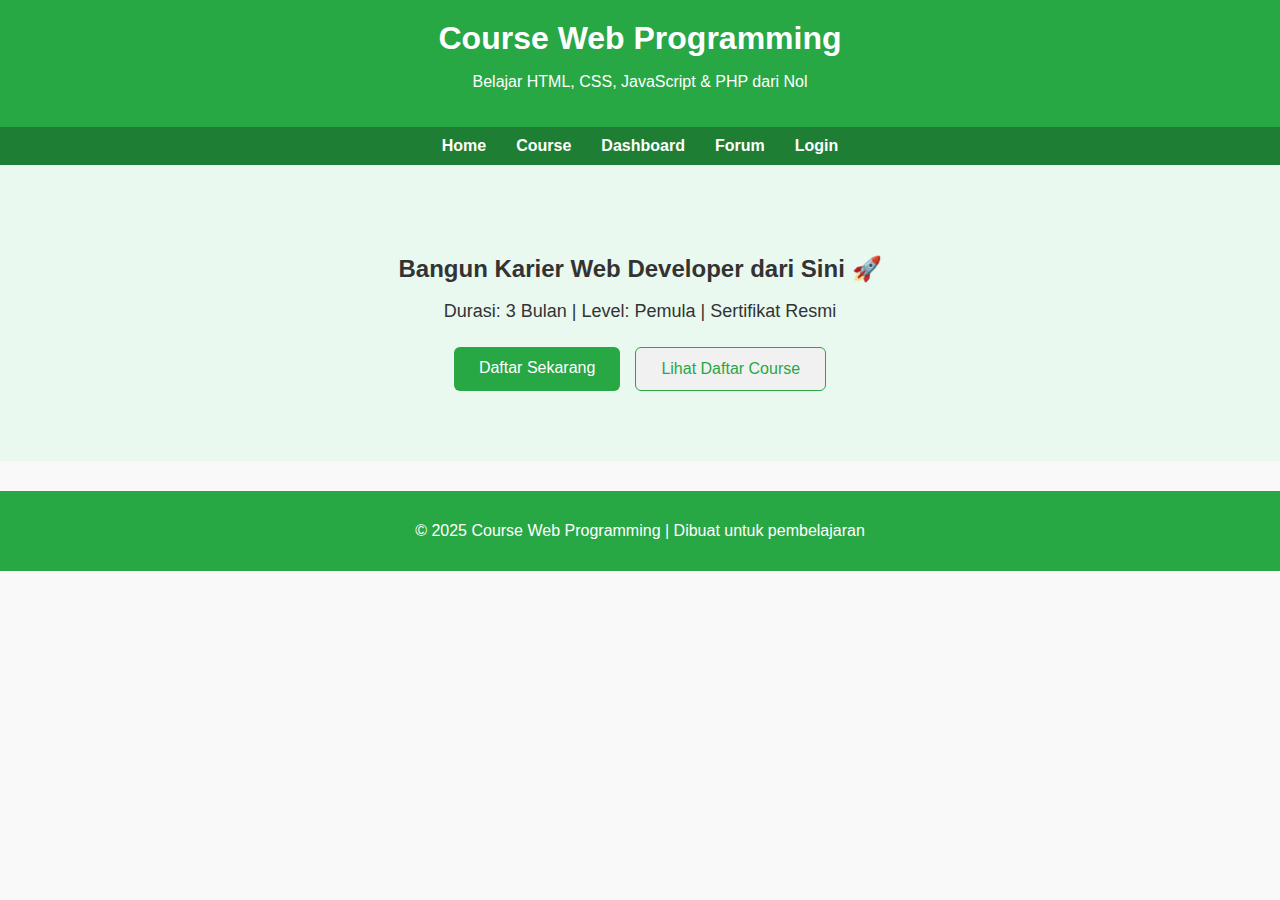
<file: Pertemuan 4/index.html>
<!DOCTYPE html>
<html lang="en">

<head>
    <meta charset="UTF-8">
    <title>Course Web Programming</title>
    <link rel="stylesheet" href="style.css">
</head>

<body>

    <header>
        <h1>Course Web Programming</h1>
        <p>Belajar HTML, CSS, JavaScript & PHP dari Nol</p>
    </header>

    <nav>
        <a href="index.html">Home</a>
        <a href="course.html">Course</a>
        <a href="#">Dashboard</a>
        <a href="#">Forum</a>
        <a href="#">Login</a>
    </nav>

    <section class="hero">
        <h2>Bangun Karier Web Developer dari Sini 🚀</h2>
        <p>Durasi: 3 Bulan | Level: Pemula | Sertifikat Resmi</p>
        <div class="buttons">
            <a href="index.html" class="btn primary">Daftar Sekarang</a>
            <a href="course.html" class="btn secondary">Lihat Daftar Course</a>
        </div>
    </section>

    <footer>
        <p>&copy; 2025 Course Web Programming | Dibuat untuk pembelajaran</p>
    </footer>

</body>

</html>
</file>
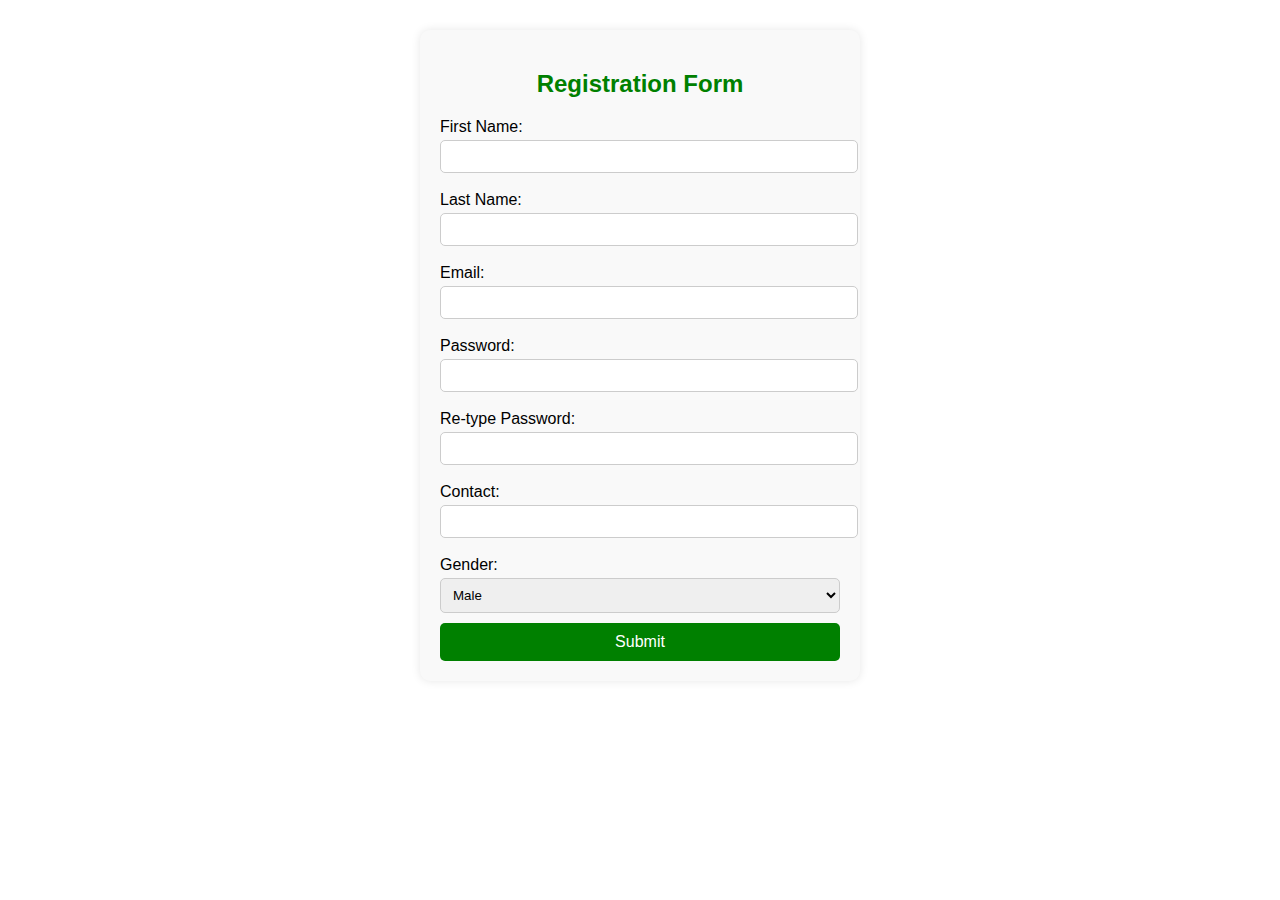
<file: Form.html>
<!DOCTYPE html>
<html lang="en">

<head>
    <meta charset="UTF-8">
    <title>Registration Form</title>
    <style>
        body {
            font-family: Arial, sans-serif;
        }

        .form-container {
            background: #f9f9f9;
            padding: 20px;
            border-radius: 10px;
            max-width: 400px;
            margin: 30px auto;
            box-shadow: 0 0 10px rgba(0, 0, 0, 0.1);
        }

        .form-container h2 {
            color: green;
            text-align: center;
        }

        .form-container label {
            display: block;
            margin: 8px 0 4px;
        }

        .form-container input,
        .form-container select {
            width: 100%;
            padding: 8px;
            margin-bottom: 10px;
            border-radius: 5px;
            border: 1px solid #ccc;
        }

        .form-container button {
            width: 100%;
            background: green;
            color: white;
            padding: 10px;
            border: none;
            border-radius: 5px;
            font-size: 16px;
            cursor: pointer;
        }

        .form-container button:hover {
            background: darkgreen;
        }
    </style>
</head>

<body>
    <div class="form-container">
        <h2>Registration Form</h2>
        <form>
            <label>First Name:</label>
            <input type="text" name="firstname">

            <label>Last Name:</label>
            <input type="text" name="lastname">

            <label>Email:</label>
            <input type="email" name="email">

            <label>Password:</label>
            <input type="password" name="password">

            <label>Re-type Password:</label>
            <input type="password" name="repassword">

            <label>Contact:</label>
            <input type="text" name="contact">

            <label>Gender:</label>
            <select name="gender">
                <option>Male</option>
                <option>Female</option>
            </select>

            <button type="submit">Submit</button>
        </form>
    </div>
</body>

</html>
</file>
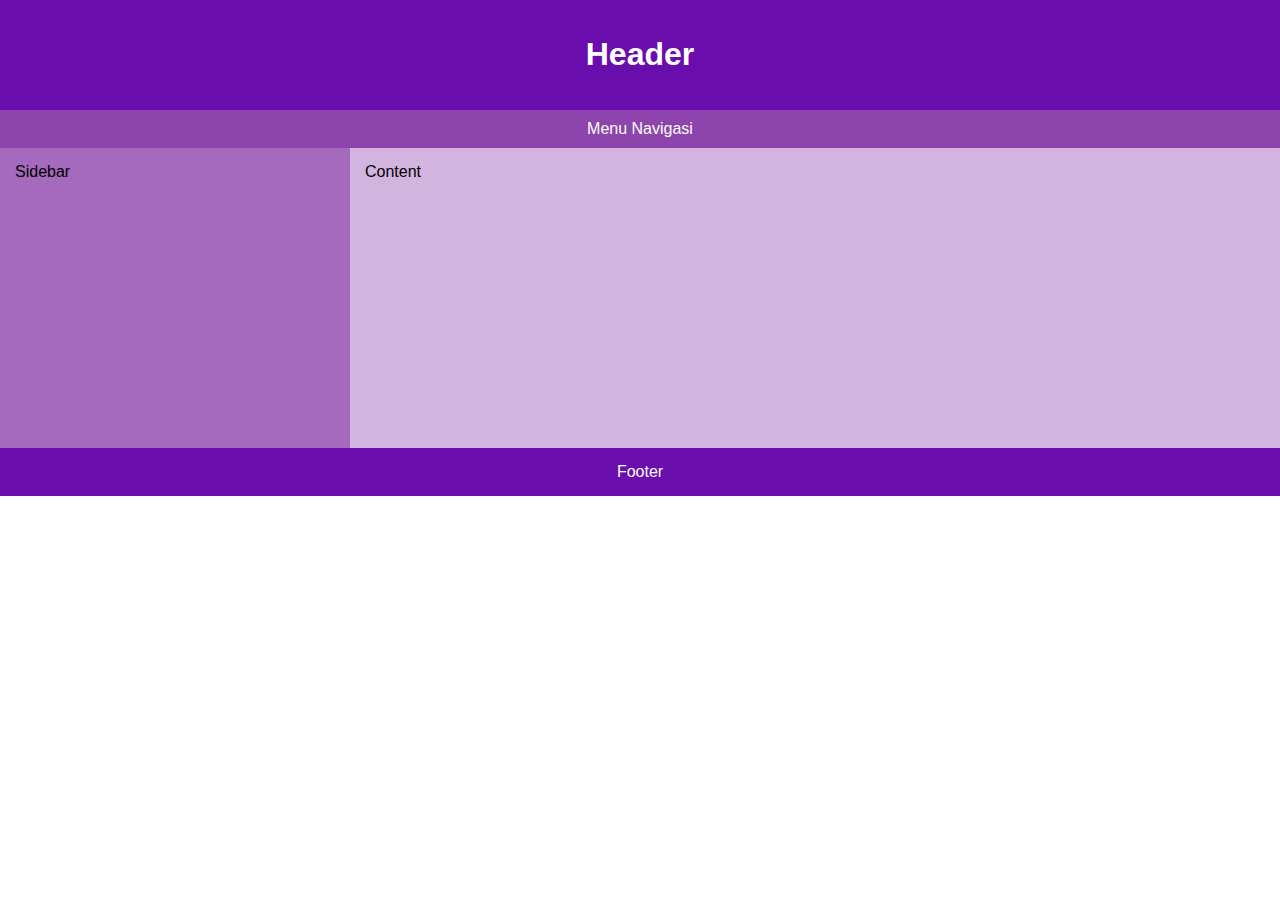
<file: Frame.html>
<!DOCTYPE html>
<html lang="en">

<head>
    <meta charset="UTF-8">
    <title>Layout Frame - Purple Theme</title>
    <style>
        body {
            margin: 0;
            font-family: Arial, sans-serif;
        }

        .header,
        .footer {
            background: #6a0dad;
            color: white;
            text-align: center;
            padding: 15px;
        }

        .menu {
            background: #8e44ad;
            color: white;
            text-align: center;
            padding: 10px;
        }

        .container {
            display: flex;
            min-height: 300px;
        }

        .sidebar {
            background: #a569bd;
            width: 25%;
            padding: 15px;
        }

        .content {
            background: #d2b4de;
            flex: 1;
            padding: 15px;
        }
    </style>
</head>

<body>

    <div class="header">
        <h1>Header</h1>
    </div>

    <div class="menu">
        Menu Navigasi
    </div>

    <div class="container">
        <div class="sidebar">
            Sidebar
        </div>
        <div class="content">
            Content
        </div>
    </div>

    <div class="footer">
        Footer
    </div>

</body>

</html>
</file>
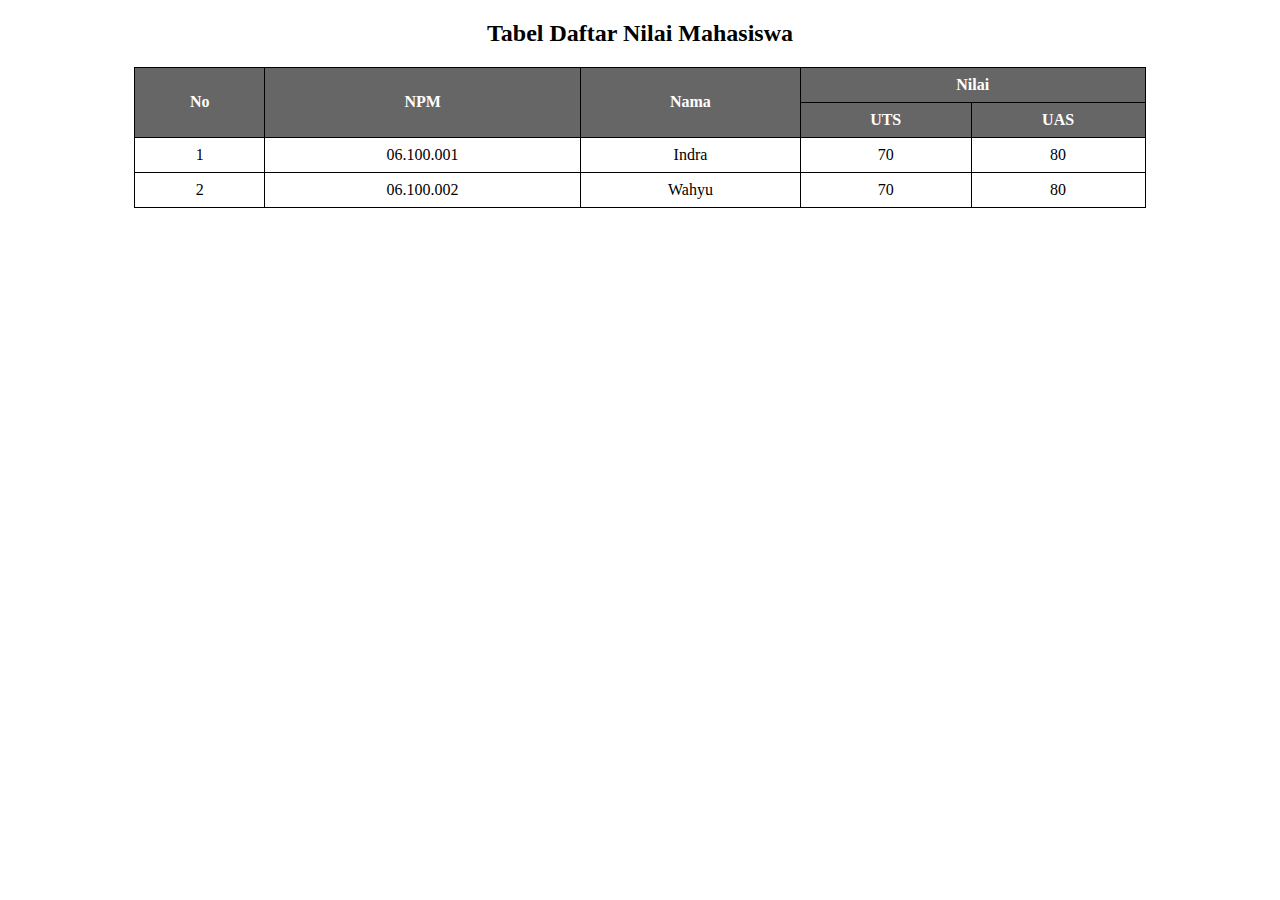
<file: Tabel.html>
<!DOCTYPE html>
<html lang="en">
<head>
  <meta charset="UTF-8">
  <title>Tabel Nilai Mahasiswa</title>
  <style>
    table {
      border-collapse: collapse;
      width: 80%;
      margin: 20px auto;
    }
    table, th, td {
      border: 1px solid black;
    }
    th {
      background: #666;
      color: white;
      padding: 8px;
      text-align: center;
    }
    td {
      padding: 8px;
      text-align: center;
    }
  </style>
</head>
<body>
  <h2 style="text-align:center;">Tabel Daftar Nilai Mahasiswa</h2>
  <table>
    <tr>
      <th rowspan="2">No</th>
      <th rowspan="2">NPM</th>
      <th rowspan="2">Nama</th>
      <th colspan="2">Nilai</th>
    </tr>
    <tr>
      <th>UTS</th>
      <th>UAS</th>
    </tr>
    <tr>
      <td>1</td>
      <td>06.100.001</td>
      <td>Indra</td>
      <td>70</td>
      <td>80</td>
    </tr>
    <tr>
      <td>2</td>
      <td>06.100.002</td>
      <td>Wahyu</td>
      <td>70</td>
      <td>80</td>
    </tr>
  </table>
</body>
</html>
</file>
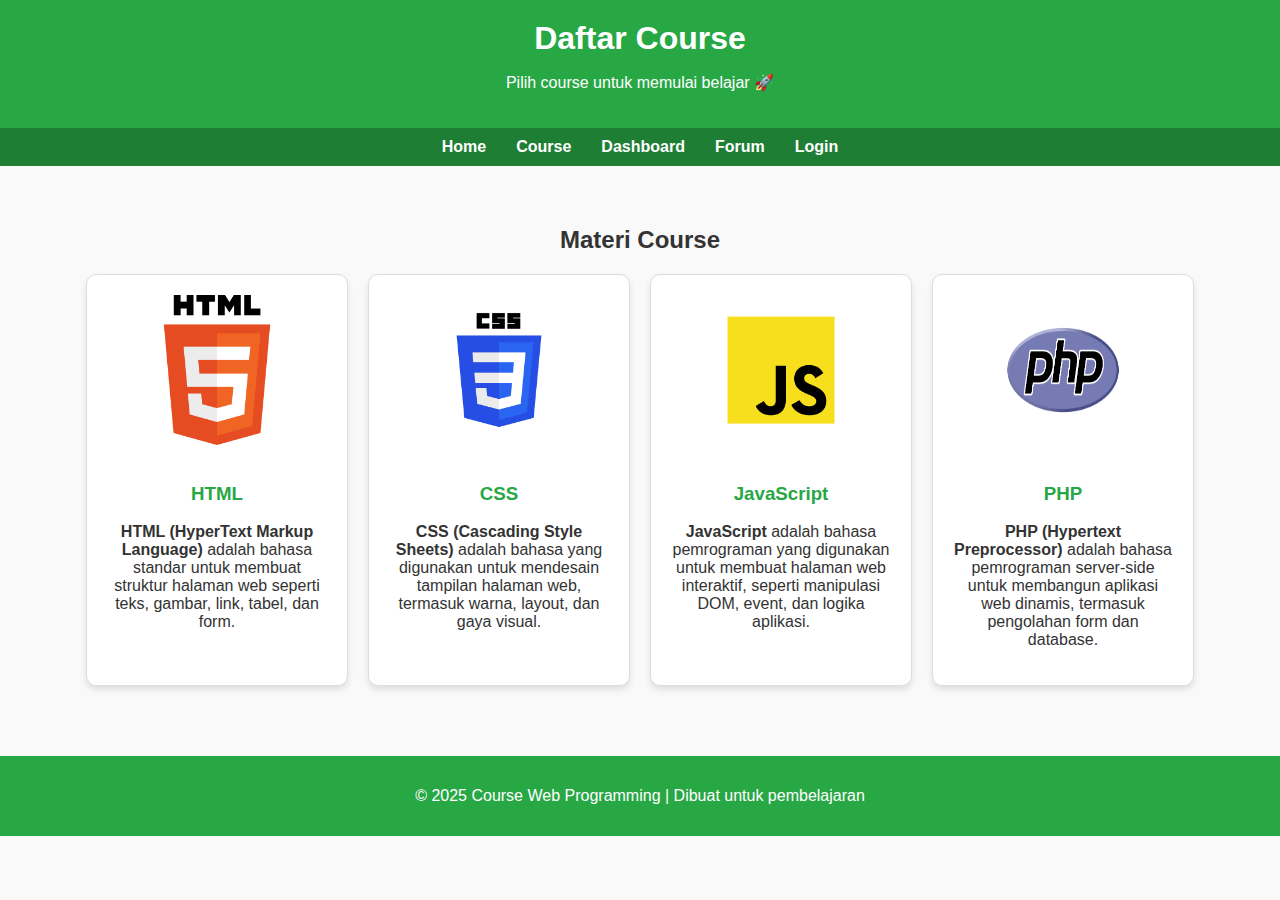
<file: Pertemuan 4/course.html>
<!DOCTYPE html>
<html lang="en">

<head>
    <meta charset="UTF-8">
    <title>Daftar Course</title>
    <link rel="stylesheet" href="style.css">
</head>

<body>

    <header>
        <h1>Daftar Course</h1>
        <p>Pilih course untuk memulai belajar 🚀</p>
    </header>

    <nav>
        <a href="index.html">Home</a>
        <a href="course.html" class="active">Course</a>
        <a href="#">Dashboard</a>
        <a href="#">Forum</a>
        <a href="#">Login</a>
    </nav>

    <section class="portfolio">
        <h2>Materi Course</h2>
        <div class="cards">

            <div class="card">
                <img src="images/html.png" alt="HTML Logo" class="logo">
                <h3>HTML</h3>
                <p><b>HTML (HyperText Markup Language)</b> adalah bahasa standar untuk membuat struktur halaman web
                    seperti teks, gambar, link, tabel, dan form.</p>
            </div>

            <div class="card">
                <img src="images/css.png" alt="CSS Logo" class="logo">
                <h3>CSS</h3>
                <p><b>CSS (Cascading Style Sheets)</b> adalah bahasa yang digunakan untuk mendesain tampilan halaman
                    web, termasuk warna, layout, dan gaya visual.</p>
            </div>

            <div class="card">
                <img src="images/js.png" alt="JavaScript Logo" class="logo">
                <h3>JavaScript</h3>
                <p><b>JavaScript</b> adalah bahasa pemrograman yang digunakan untuk membuat halaman web interaktif,
                    seperti manipulasi DOM, event, dan logika aplikasi.</p>
            </div>

            <div class="card">
                <img src="images/php.png" alt="PHP Logo" class="logo">
                <h3>PHP</h3>
                <p><b>PHP (Hypertext Preprocessor)</b> adalah bahasa pemrograman server-side untuk membangun aplikasi
                    web dinamis, termasuk pengolahan form dan database.</p>
            </div>

        </div>
    </section>

    <footer>
        <p>&copy; 2025 Course Web Programming | Dibuat untuk pembelajaran</p>
    </footer>

</body>

</html>
</file>
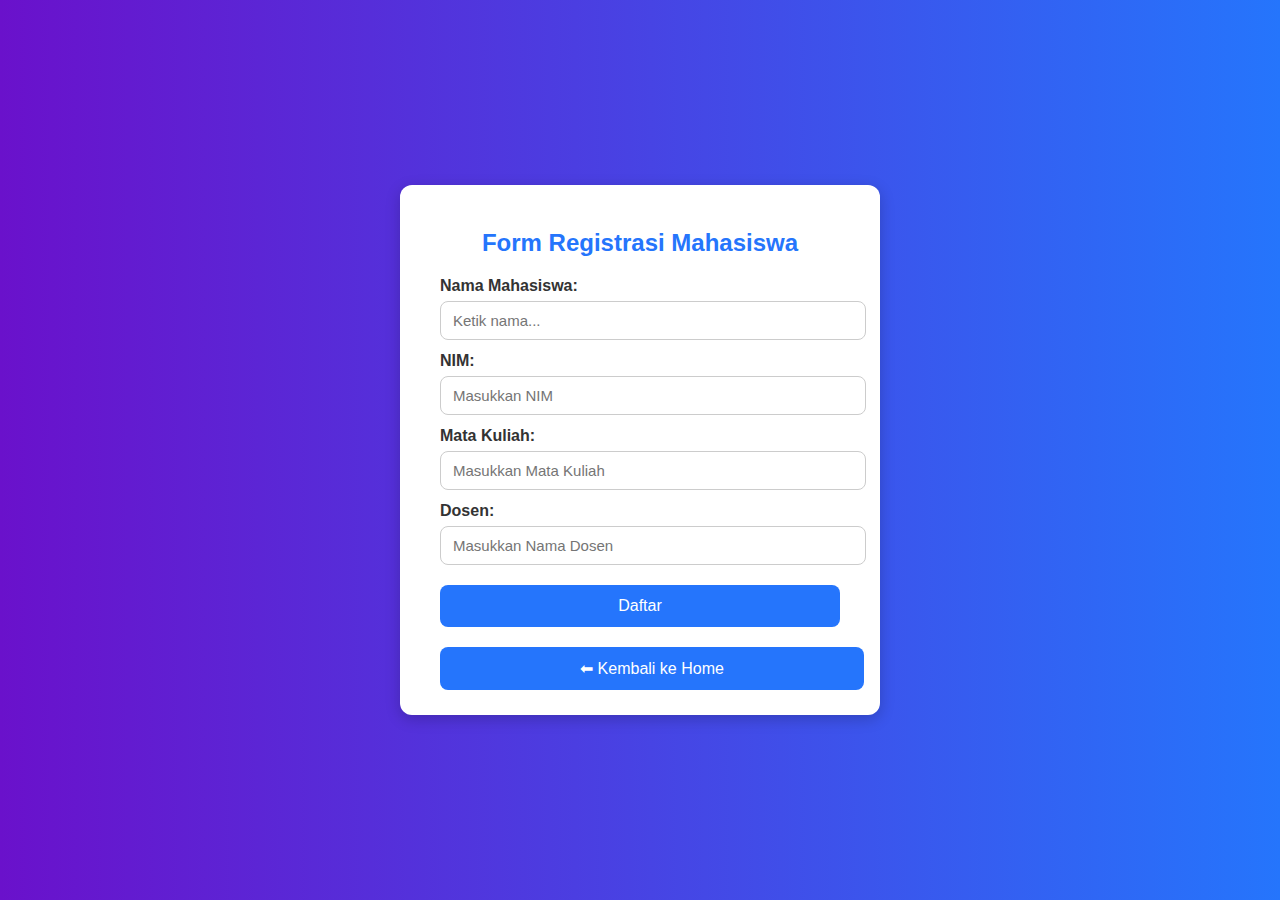
<file: Pertemuan 5/FormRegistrasi.html>
<!DOCTYPE html>
<html lang="id">

<head>
    <meta charset="UTF-8">
    <title>Form Registrasi Mahasiswa</title>
    <style>
        body {
            font-family: "Segoe UI", sans-serif;
            background: linear-gradient(to right, #6a11cb, #2575fc);
            color: #333;
            display: flex;
            justify-content: center;
            align-items: center;
            min-height: 100vh;
            margin: 0;
        }

        .container {
            background: #fff;
            padding: 25px 40px;
            border-radius: 12px;
            box-shadow: 0 4px 15px rgba(0, 0, 0, 0.2);
            width: 400px;
        }

        h2 {
            text-align: center;
            margin-bottom: 20px;
            color: #2575fc;
        }

        label {
            font-weight: 600;
            display: block;
            margin: 12px 0 6px;
        }

        input[type="text"] {
            width: 100%;
            padding: 10px 12px;
            border: 1px solid #ccc;
            border-radius: 8px;
            font-size: 15px;
            transition: 0.3s;
        }

        input[type="text"]:focus {
            border-color: #2575fc;
            box-shadow: 0 0 6px rgba(37, 117, 252, 0.4);
            outline: none;
        }

        input[type="submit"],
        .btn-home {
            width: 100%;
            padding: 12px;
            background: #2575fc;
            color: white;
            border: none;
            border-radius: 8px;
            margin-top: 20px;
            font-size: 16px;
            cursor: pointer;
            transition: 0.3s;
            text-align: center;
            text-decoration: none;
            display: inline-block;
        }

        input[type="submit"]:hover,
        .btn-home:hover {
            background: #1b5ed7;
        }
    </style>
</head>

<body>
    <div class="container">
        <h2>Form Registrasi Mahasiswa</h2>
        <form>
            <label>Nama Mahasiswa:</label>
            <input type="text" name="nama" id="namaInput" placeholder="Ketik nama...">

            <datalist id="namaList"></datalist>

            <label>NIM:</label>
            <input type="text" name="nim" placeholder="Masukkan NIM">

            <label>Mata Kuliah:</label>
            <input type="text" name="matkul" placeholder="Masukkan Mata Kuliah">

            <label>Dosen:</label>
            <input type="text" name="dosen" placeholder="Masukkan Nama Dosen">

            <input type="submit" value="Daftar">
        </form>

        <a href="home.html" class="btn-home">⬅ Kembali ke Home</a>
    </div>

    <script>
        const namaInput = document.getElementById("namaInput");
        const namaList = document.getElementById("namaList");

        const daftarNama = [
            "Andi Saputra", "Budi Santoso", "Citra Dewi", "Dewi Lestari", "Eko Prasetyo",
            "Fajar Nugroho", "Gita Ramadhan", "Hanafi Rahman", "Indra Wahyu Tirayasa", "Joko Widodo",
            "Kiki Amalia", "Lina Marlina", "Mira Lesmana", "Nina Zatulini", "Oki Setiana Dewi",
            "Putri Ayu", "Rina Nose", "Siti Nurhaliza", "Tina Toon", "Umar Bin Khattab",
            "Vina Panduwinata", "Wulan Guritno", "Yusuf Mansur", "Zaskia Sungkar"
        ];

        namaInput.addEventListener("input", function () {
            const val = this.value.toLowerCase();
            namaList.innerHTML = "";

            if (val.length > 0) {
                const filterNama = daftarNama.filter(n => n.toLowerCase().includes(val));
                filterNama.forEach(nama => {
                    let option = document.createElement("option");
                    option.value = nama;
                    namaList.appendChild(option);
                });
                namaInput.setAttribute("list", "namaList");
            } else {
                namaInput.removeAttribute("list");
            }
        });
    </script>
</body>

</html>
</file>
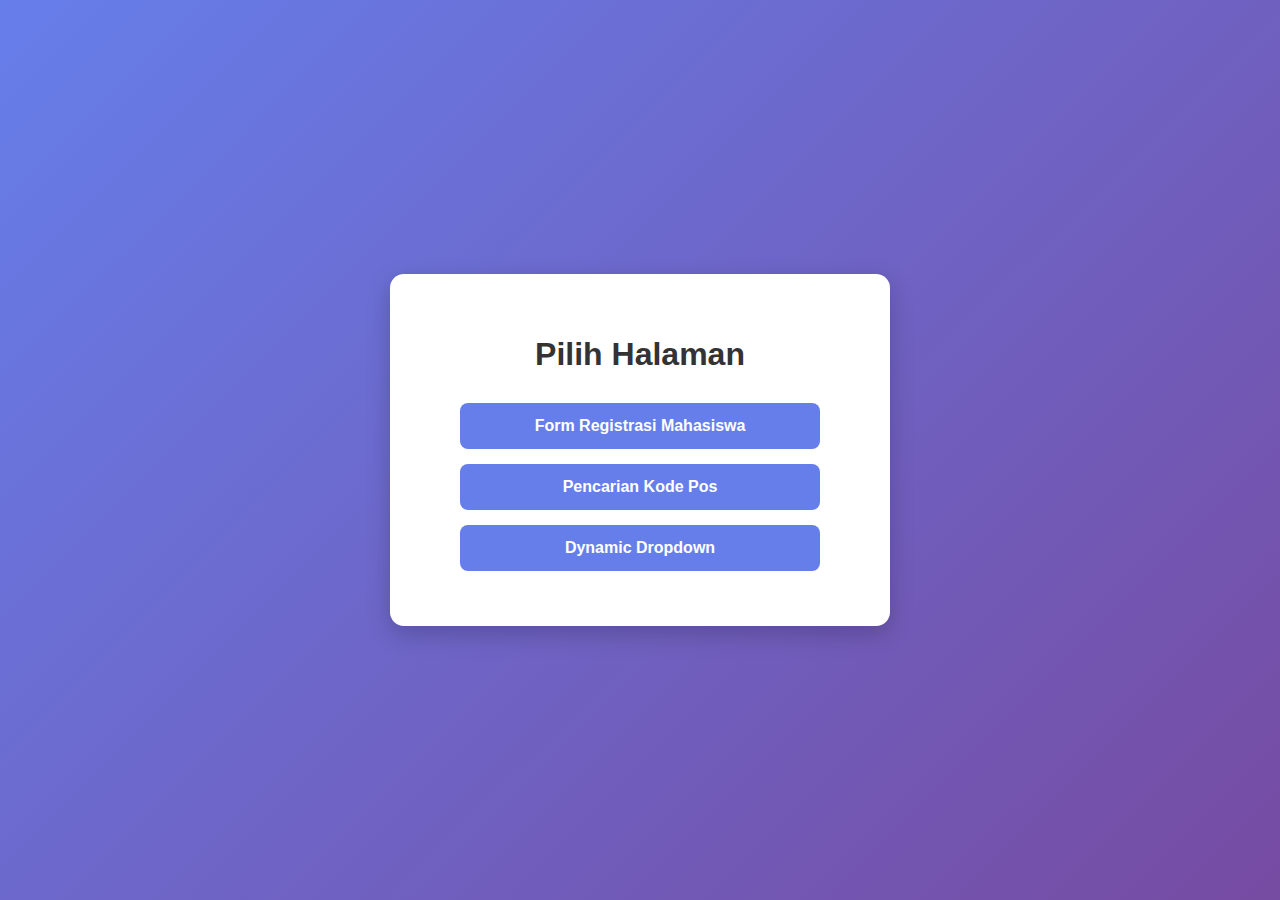
<file: Pertemuan 5/home.html>
<!DOCTYPE html>
<html lang="id">
<head>
  <meta charset="UTF-8">
  <title>Landing Page</title>
  <style>
    body {
      font-family: "Segoe UI", Arial, sans-serif;
      background: linear-gradient(135deg, #667eea, #764ba2);
      margin: 0;
      height: 100vh;
      display: flex;
      justify-content: center;
      align-items: center;
    }

    .container {
      text-align: center;
      background: #fff;
      padding: 40px 50px;
      border-radius: 14px;
      box-shadow: 0px 8px 25px rgba(0, 0, 0, 0.2);
      width: 400px;
    }

    h1 {
      margin-bottom: 30px;
      color: #333;
    }

    .btn {
      display: block;
      margin: 15px auto;
      padding: 14px 20px;
      width: 80%;
      border-radius: 8px;
      border: none;
      background: #667eea;
      color: white;
      font-size: 16px;
      font-weight: 600;
      cursor: pointer;
      text-decoration: none;
      transition: all 0.3s ease;
    }

    .btn:hover {
      background: #5a67d8;
      transform: translateY(-2px);
    }
  </style>
</head>
<body>
  <div class="container">
    <h1>Pilih Halaman</h1>
    <a href="FormRegistrasi.html" class="btn">Form Registrasi Mahasiswa</a>
    <a href="KodePos.html" class="btn">Pencarian Kode Pos</a>
    <a href="ListDropdown.html" class="btn">Dynamic Dropdown</a>
  </div>
</body>
</html>
</file>
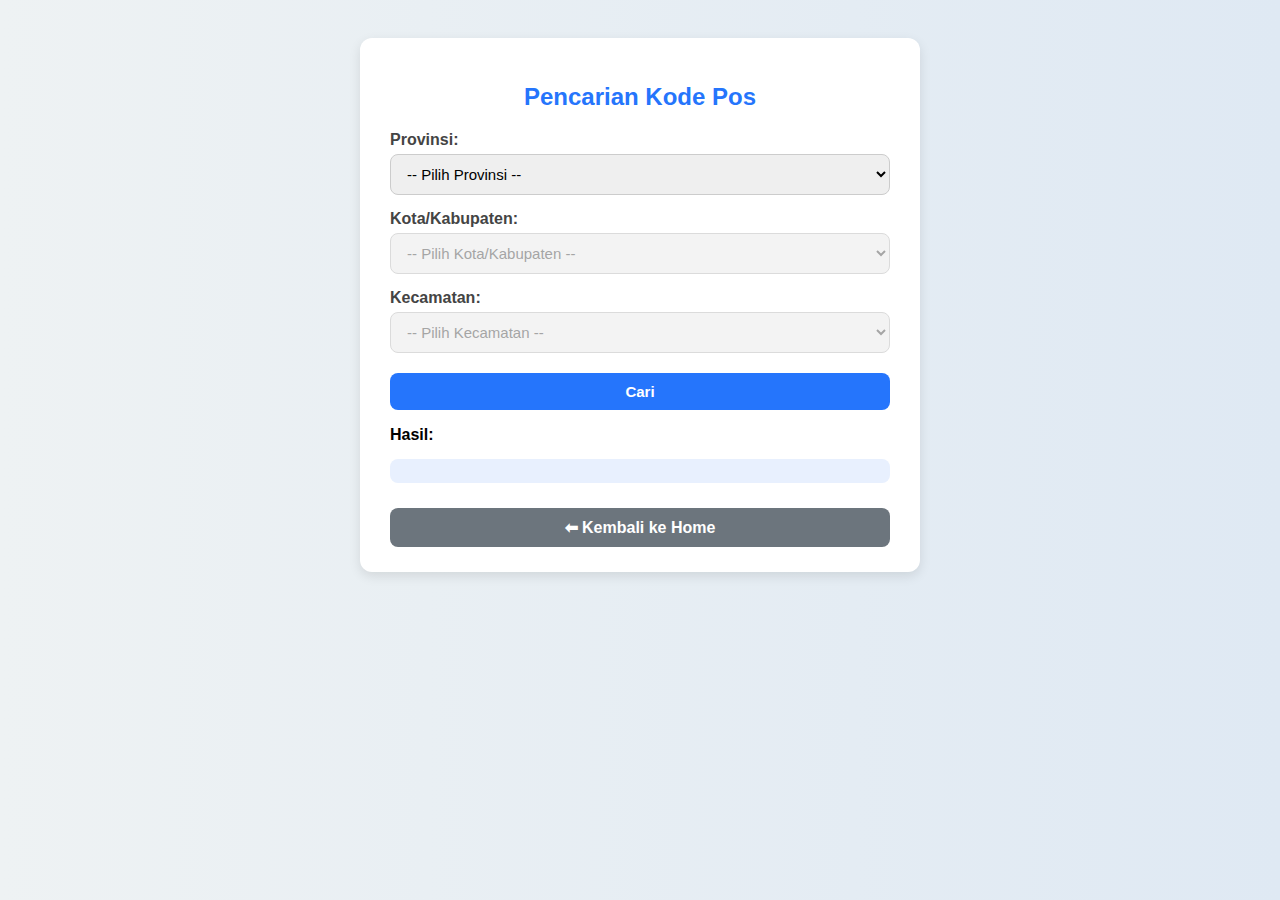
<file: Pertemuan 5/KodePos.html>
<!DOCTYPE html>
<html lang="id">

<head>
    <meta charset="UTF-8" />
    <title>Pencarian Kode Pos</title>
    <style>
        body {
            font-family: "Segoe UI", sans-serif;
            padding: 30px;
            background: linear-gradient(to right, #eef2f3, #dfe9f3);
        }

        .container {
            max-width: 500px;
            margin: auto;
            background: #ffffff;
            padding: 25px 30px;
            border-radius: 12px;
            box-shadow: 0 4px 12px rgba(0, 0, 0, 0.1);
        }

        h2 {
            color: #2575fc;
            text-align: center;
            margin-bottom: 20px;
        }

        label {
            display: block;
            margin-top: 15px;
            font-weight: 600;
            color: #444;
        }

        select,
        button {
            padding: 10px 12px;
            margin-top: 5px;
            border-radius: 8px;
            border: 1px solid #ccc;
            font-size: 15px;
            width: 100%;
            transition: all 0.3s ease;
        }

        select:focus {
            border-color: #2575fc;
            outline: none;
            box-shadow: 0 0 6px rgba(37, 117, 252, 0.4);
        }

        button {
            background: #2575fc;
            color: white;
            border: none;
            cursor: pointer;
            font-weight: 600;
            margin-top: 20px;
        }

        button:hover {
            background: #1b5ed7;
            transform: scale(1.03);
        }

        #hasil {
            display: block;
            margin-top: 15px;
            padding: 12px;
            background: #e8f0fe;
            border-radius: 8px;
            color: #333;
            font-size: 14px;
        }

        .back-btn {
            display: block;
            text-align: center;
            margin-top: 25px;
            text-decoration: none;
            background: #6c757d;
            color: white;
            padding: 10px 15px;
            border-radius: 8px;
            font-weight: 600;
            transition: all 0.3s ease;
        }

        .back-btn:hover {
            background: #5a6268;
            transform: scale(1.05);
        }
    </style>
    <script>
        const data = {
            "Jawa Timur": {
                "Surabaya": { "Keputih": "60111", "Tenggilis": "60292" },
                "Malang": { "Lowokwaru": "65145", "Klojen": "65111" }
            },
            "Jawa Barat": {
                "Bandung": { "Cicadas": "40121", "Coblong": "40132" },
                "Bekasi": { "Bekasi Timur": "17111", "Bekasi Barat": "17131" }
            },
            "Jawa Tengah": {
                "Semarang": { "Candisari": "50257", "Pedurungan": "50192" },
                "Surakarta": { "Laweyan": "57148", "Banjarsari": "57131" }
            },
            "DKI Jakarta": {
                "Jakarta Pusat": { "Gambir": "10110", "Menteng": "10310" },
                "Jakarta Selatan": { "Kebayoran Baru": "12120", "Tebet": "12810" }
            },
            "Banten": {
                "Tangerang": { "Cipondoh": "15147", "Karawaci": "15112" },
                "Serang": { "Cipocok Jaya": "42121", "Curug": "42171" }
            },
            "DI Yogyakarta": {
                "Kota Yogyakarta": { "Gondokusuman": "55221", "Umbulharjo": "55161" },
                "Sleman": { "Depok": "55281", "Ngaglik": "55581" }
            }
        };

        function updateKota() {
            const prov = document.getElementById("provinsi").value;
            const kotaSelect = document.getElementById("kota");
            const kecSelect = document.getElementById("kecamatan");

            kotaSelect.innerHTML = '<option value="">-- Pilih Kota/Kabupaten --</option>';
            kecSelect.innerHTML = '<option value="">-- Pilih Kecamatan --</option>';
            kecSelect.disabled = true;

            if (prov !== "") {
                Object.keys(data[prov]).forEach(kota => {
                    let option = document.createElement("option");
                    option.value = kota;
                    option.text = kota;
                    kotaSelect.appendChild(option);
                });
                kotaSelect.disabled = false;
            } else {
                kotaSelect.disabled = true;
            }
        }

        function updateKecamatan() {
            const prov = document.getElementById("provinsi").value;
            const kota = document.getElementById("kota").value;
            const kecSelect = document.getElementById("kecamatan");

            kecSelect.innerHTML = '<option value="">-- Pilih Kecamatan --</option>';

            if (kota !== "") {
                Object.keys(data[prov][kota]).forEach(kec => {
                    let option = document.createElement("option");
                    option.value = kec;
                    option.text = kec;
                    kecSelect.appendChild(option);
                });
                kecSelect.disabled = false;
            } else {
                kecSelect.disabled = true;
            }
        }

        function cariKodePos() {
            const prov = document.getElementById("provinsi").value;
            const kota = document.getElementById("kota").value;
            const kec = document.getElementById("kecamatan").value;
            let hasil = "";

            if (prov && kota && kec) {
                hasil = data[prov][kota][kec] + " - " + kec + ", " + kota + ", " + prov;
            } else {
                hasil = "Silakan pilih Provinsi, Kota, dan Kecamatan.";
            }

            document.getElementById("hasil").innerText = hasil;
        }
    </script>
</head>

<body>
    <div class="container">
        <h2>Pencarian Kode Pos</h2>

        <label>Provinsi:</label>
        <select id="provinsi" onchange="updateKota()">
            <option value="">-- Pilih Provinsi --</option>
            <option value="Jawa Timur">Jawa Timur</option>
            <option value="Jawa Barat">Jawa Barat</option>
            <option value="Jawa Tengah">Jawa Tengah</option>
            <option value="DKI Jakarta">DKI Jakarta</option>
            <option value="Banten">Banten</option>
            <option value="DI Yogyakarta">DI Yogyakarta</option>
        </select>

        <label>Kota/Kabupaten:</label>
        <select id="kota" onchange="updateKecamatan()" disabled>
            <option value="">-- Pilih Kota/Kabupaten --</option>
        </select>

        <label>Kecamatan:</label>
        <select id="kecamatan" disabled>
            <option value="">-- Pilih Kecamatan --</option>
        </select>

        <button onclick="cariKodePos()">Cari</button>
        <p><b>Hasil:</b> <span id="hasil"></span></p>

        <a href="home.html" class="back-btn">⬅ Kembali ke Home</a>
    </div>
</body>

</html>
</file>
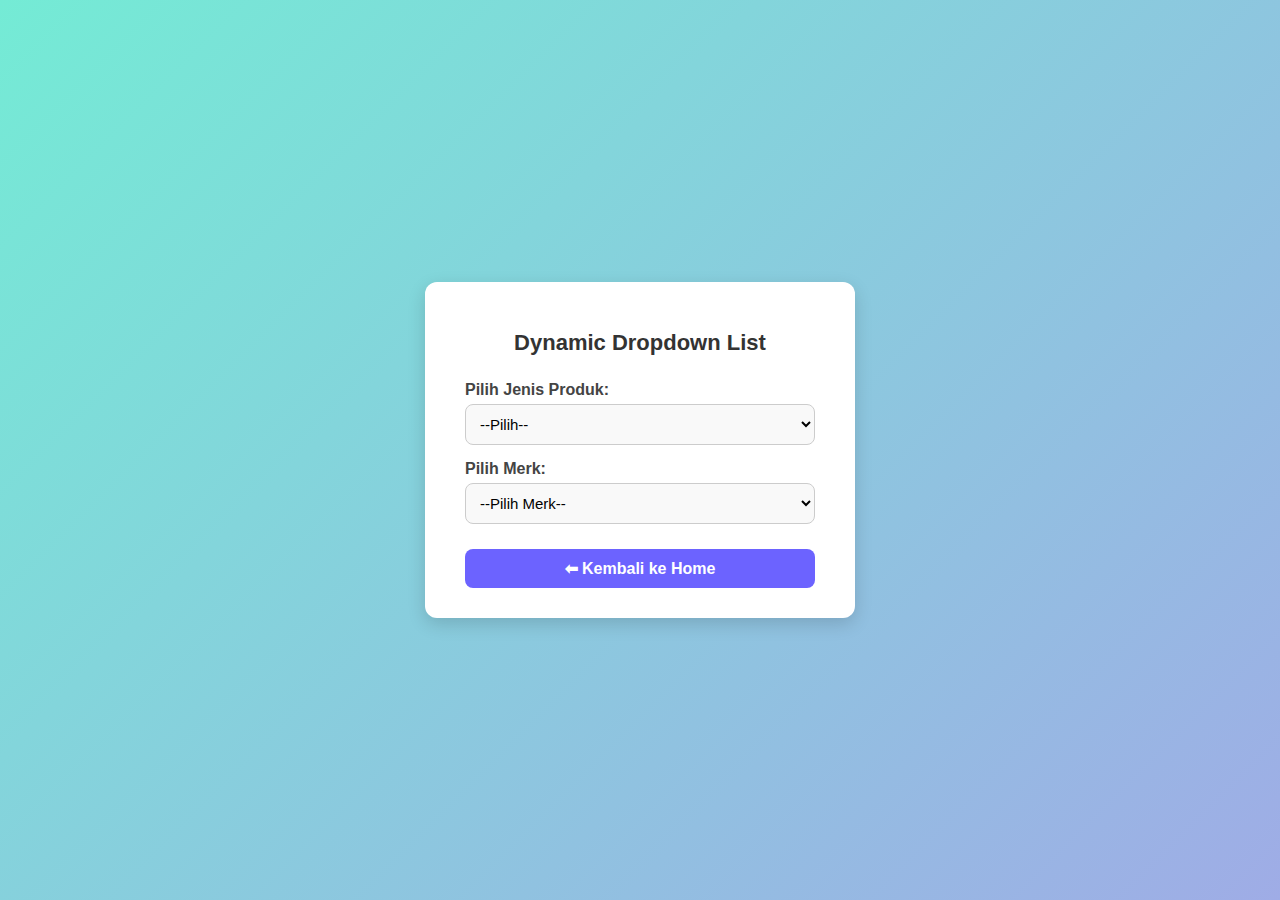
<file: Pertemuan 5/ListDropdown.html>
<!DOCTYPE html>
<html lang="id">

<head>
    <meta charset="UTF-8">
    <title>Dropdown Dinamis</title>
    <style>
        body {
            font-family: "Segoe UI", Arial, sans-serif;
            background: linear-gradient(135deg, #74ebd5, #9face6);
            height: 100vh;
            display: flex;
            justify-content: center;
            align-items: center;
            margin: 0;
        }

        .container {
            background: #fff;
            padding: 30px 40px;
            border-radius: 12px;
            box-shadow: 0px 6px 18px rgba(0, 0, 0, 0.15);
            width: 350px;
            text-align: center;
        }

        h2 {
            margin-bottom: 25px;
            color: #333;
            font-size: 22px;
        }

        label {
            display: block;
            text-align: left;
            margin: 15px 0 5px;
            font-weight: 600;
            color: #444;
        }

        select {
            width: 100%;
            padding: 10px;
            font-size: 15px;
            border: 1px solid #ccc;
            border-radius: 8px;
            background-color: #f9f9f9;
            transition: all 0.3s ease;
            cursor: pointer;
        }

        select:focus {
            border-color: #6a5acd;
            outline: none;
            box-shadow: 0px 0px 5px rgba(106, 90, 205, 0.5);
            background-color: #fff;
        }

        option {
            padding: 10px;
        }

        .back-btn {
            display: block;
            text-align: center;
            margin-top: 25px;
            text-decoration: none;
            background: #6c63ff;
            color: white;
            padding: 10px 15px;
            border-radius: 8px;
            font-weight: 600;
            transition: all 0.3s ease;
        }

        .back-btn:hover {
            background: #574fd6;
            transform: scale(1.05);
        }
    </style>

    <script>
        function updateMerk() {
            const jenis = document.getElementById("jenis").value;
            const merk = document.getElementById("merk");
            merk.innerHTML = "<option value=''>--Pilih Merk--</option>";

            let opsi = [];

            if (jenis === "Laptop") {
                opsi = ["Asus", "Acer", "Lenovo", "Dell"];
            } else if (jenis === "Smartphone") {
                opsi = ["Samsung", "Xiaomi", "Oppo", "iPhone"];
            } else if (jenis === "Desktop") {
                opsi = ["HP", "Lenovo", "Dell"];
            }

            opsi.forEach(function (item) {
                let option = document.createElement("option");
                option.value = item;
                option.text = item;
                merk.appendChild(option);
            });
        }
    </script>
</head>

<body>
    <div class="container">
        <h2>Dynamic Dropdown List</h2>

        <label for="jenis">Pilih Jenis Produk:</label>
        <select id="jenis" onchange="updateMerk()">
            <option value="">--Pilih--</option>
            <option value="Laptop">Laptop</option>
            <option value="Smartphone">Smartphone</option>
            <option value="Desktop">Desktop</option>
        </select>

        <label for="merk">Pilih Merk:</label>
        <select id="merk">
            <option value="">--Pilih Merk--</option>
        </select>

        <a href="home.html" class="back-btn">⬅ Kembali ke Home</a>
    </div>
</body>

</html>
</file>
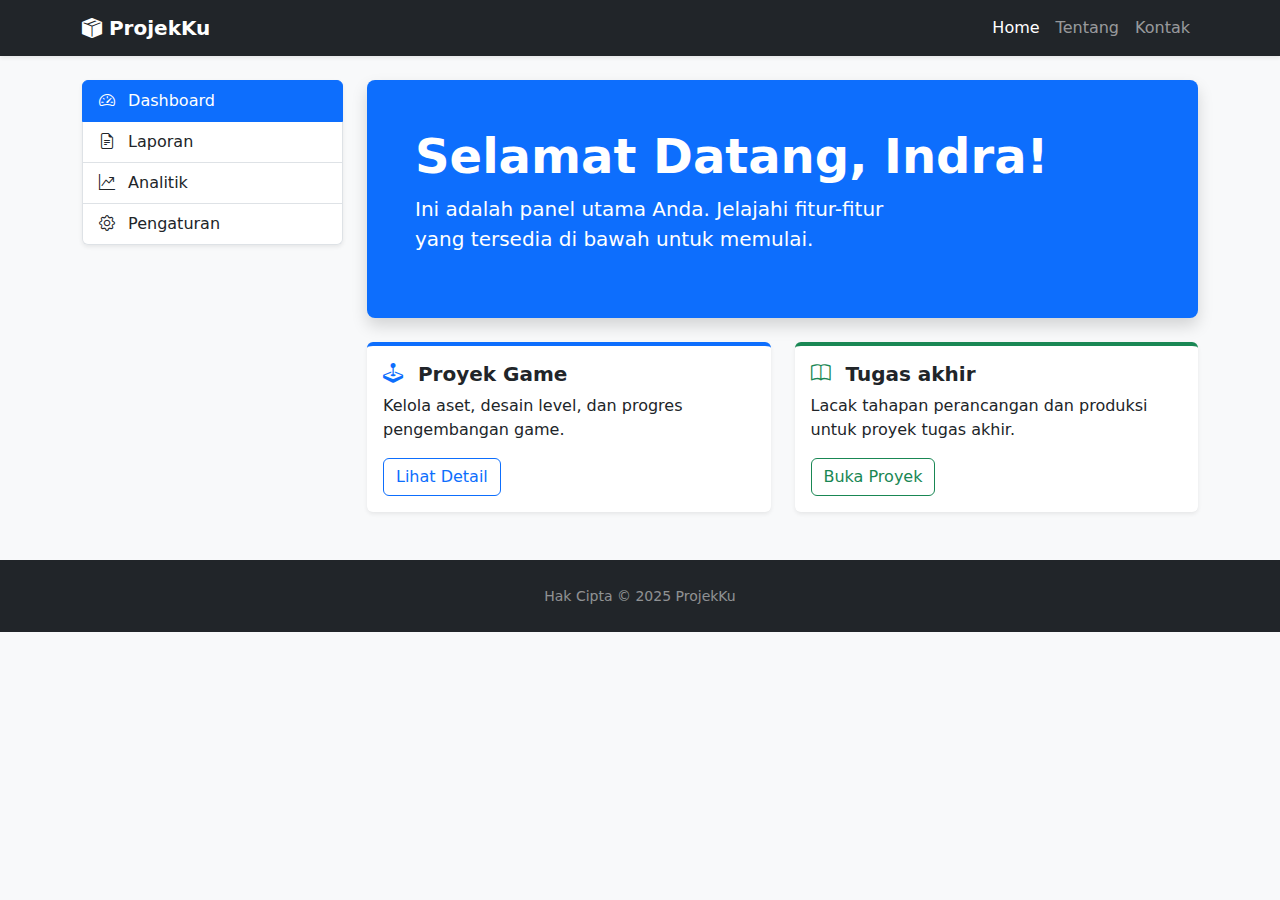
<file: Pertemuan 6/Bootstrap.html>
<!DOCTYPE html>
<html lang="en">

<head>
    <meta charset="UTF-8">
    <meta name="viewport" content="width=device-width, initial-scale=1.0">
    <title>Dashboard Modern</title>

    <link href="https://cdn.jsdelivr.net/npm/bootstrap@5.3.3/dist/css/bootstrap.min.css" rel="stylesheet">

    <link rel="stylesheet" href="https://cdn.jsdelivr.net/npm/bootstrap-icons@1.11.3/font/bootstrap-icons.min.css">

    <style>
        /* Custom styles for a subtle touch */
        body {
            background-color: #f8f9fa;
        }

        .card-feature {
            border: none;
            border-top: 4px solid var(--bs-primary);
            transition: transform .2s;
        }

        .card-feature:hover {
            transform: translateY(-5px);
            box-shadow: 0 .5rem 1rem rgba(0, 0, 0, .15) !important;
        }
    </style>
</head>

<body>

    <header>
        <nav class="navbar navbar-expand-lg navbar-dark bg-dark shadow-sm">
            <div class="container">
                <a class="navbar-brand fw-bold" href="#">
                    <i class="bi bi-box-seam-fill"></i>
                    ProjekKu
                </a>
                <button class="navbar-toggler" type="button" data-bs-toggle="collapse" data-bs-target="#navbarNav">
                    <span class="navbar-toggler-icon"></span>
                </button>
                <div class="collapse navbar-collapse" id="navbarNav">
                    <ul class="navbar-nav ms-auto">
                        <li class="nav-item">
                            <a class="nav-link active" href="#">Home</a>
                        </li>
                        <li class="nav-item">
                            <a class="nav-link" href="#">Tentang</a>
                        </li>
                        <li class="nav-item">
                            <a class="nav-link" href="#">Kontak</a>
                        </li>
                    </ul>
                </div>
            </div>
        </nav>
    </header>

    <div class="container mt-4">
        <div class="row">

            <aside class="col-lg-3 mb-4">
                <div class="list-group shadow-sm">
                    <a href="#" class="list-group-item list-group-item-action active" aria-current="true">
                        <i class="bi bi-speedometer2 me-2"></i> Dashboard
                    </a>
                    <a href="#" class="list-group-item list-group-item-action">
                        <i class="bi bi-file-earmark-text me-2"></i> Laporan
                    </a>
                    <a href="#" class="list-group-item list-group-item-action">
                        <i class="bi bi-graph-up-arrow me-2"></i> Analitik
                    </a>
                    <a href="#" class="list-group-item list-group-item-action">
                        <i class="bi bi-gear me-2"></i> Pengaturan
                    </a>
                </div>
            </aside>

            <main class="col-lg-9">
                <div class="p-5 mb-4 bg-primary text-white rounded-3 shadow">
                    <h1 class="display-5 fw-bold">Selamat Datang, Indra!</h1>
                    <p class="col-md-8 fs-5">Ini adalah panel utama Anda. Jelajahi fitur-fitur yang tersedia di bawah
                        untuk memulai.</p>
                </div>

                <div class="row">
                    <div class="col-md-6 mb-4">
                        <div class="card h-100 shadow-sm card-feature">
                            <div class="card-body">
                                <h5 class="card-title fw-bold"><i class="bi bi-joystick me-2 text-primary"></i> Proyek
                                    Game</h5>
                                <p class="card-text">Kelola aset, desain level, dan progres pengembangan game.</p>
                                <a href="#" class="btn btn-outline-primary">Lihat Detail</a>
                            </div>
                        </div>
                    </div>
                    <div class="col-md-6 mb-4">
                        <div class="card h-100 shadow-sm card-feature" style="border-top-color: var(--bs-success);">
                            <div class="card-body">
                                <h5 class="card-title fw-bold"><i class="bi bi-book me-2 text-success"></i> Tugas akhir
                                </h5>
                                <p class="card-text">Lacak tahapan perancangan dan produksi untuk proyek tugas akhir.</p>
                                <a href="#" class="btn btn-outline-success">Buka Proyek</a>
                            </div>
                        </div>
                    </div>
                </div>
            </main>
        </div>
    </div>

    <footer class="py-4 mt-4 bg-dark text-white-50">
        <div class="container text-center">
            <small>Hak Cipta &copy; 2025 ProjekKu</small>
        </div>
    </footer>

    <script src="https://cdn.jsdelivr.net/npm/bootstrap@5.3.3/dist/js/bootstrap.bundle.min.js"></script>
</body>

</html>
</file>
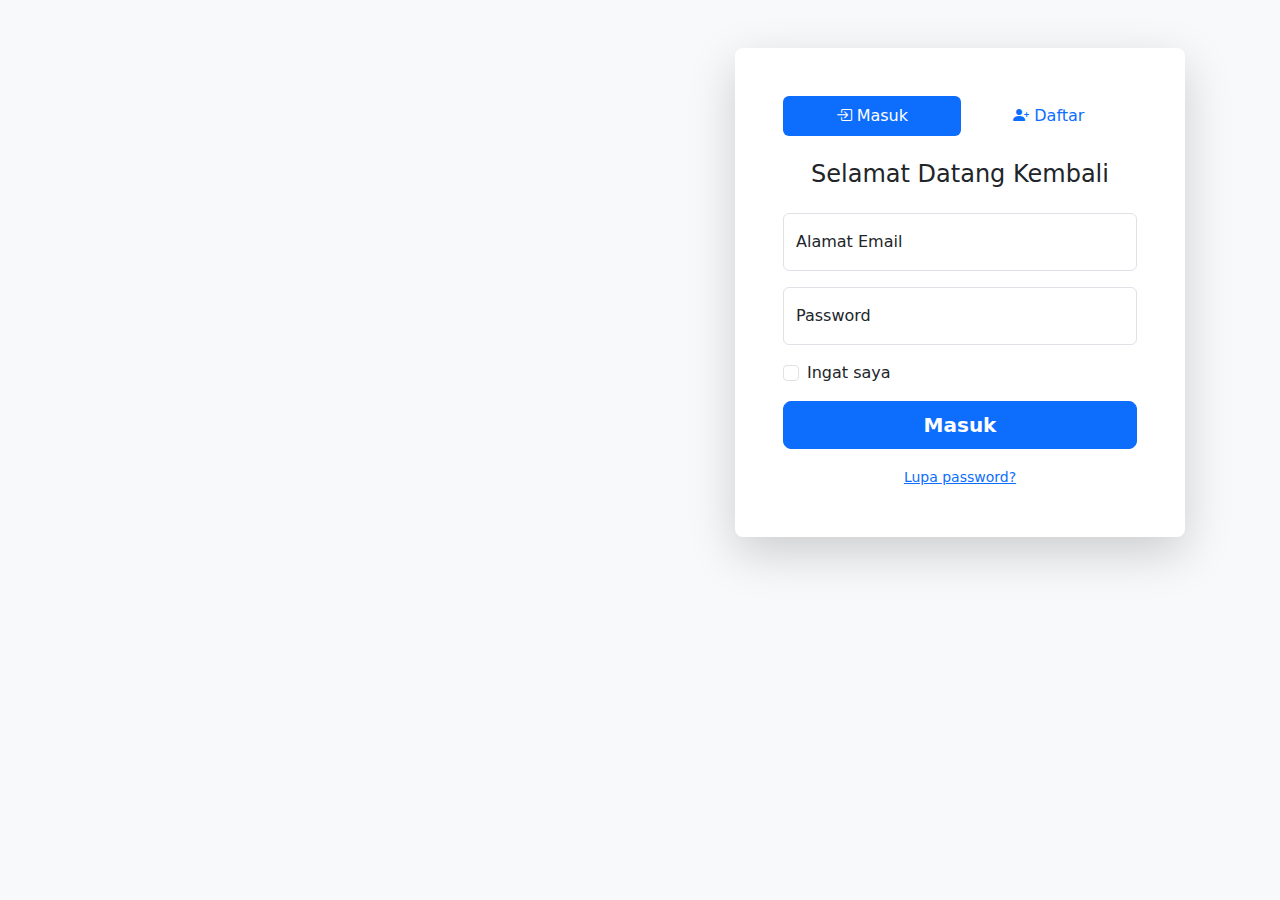
<file: Pertemuan 6/LoginBootstrap.html>
<!DOCTYPE html>
<html lang="en">

<head>
    <meta charset="UTF-8">
    <meta name="viewport" content="width=device-width, initial-scale=1.0">
    <title>Login & Registrasi</title>
    <link href="https://cdn.jsdelivr.net/npm/bootstrap@5.3.3/dist/css/bootstrap.min.css" rel="stylesheet">
    <link rel="stylesheet" href="https://cdn.jsdelivr.net/npm/bootstrap-icons@1.11.3/font/bootstrap-icons.min.css">

    <style>
        body {
            background-color: #f8f9fa;
        }

        .main-container {
            min-height: 100vh;
        }

        .bg-image {
            background-image: url('https://images.unsplash.com/photo-1491466424936-e304919aada7?q=80&w=2069&auto=format&fit=crop');
            background-size: cover;
            background-position: center;
        }

        .form-container {
            display: flex;
            align-items: center;
            justify-content: center;
        }

        .form-card {
            width: 100%;
            max-width: 450px;
        }

        .nav-pills .nav-link.active {
            background-color: #0d6efd;
            /* Bootstrap primary color */
        }
    </style>
</head>

<body>

    <div class="container-fluid p-0 main-container">
        <div class="row g-0 h-100">
            <div class="col-lg-6 d-none d-lg-block bg-image"></div>

            <div class="col-lg-6 form-container">
                <div class="card shadow-lg border-0 rounded-3 my-5 form-card">
                    <div class="card-body p-4 p-sm-5">

                        <ul class="nav nav-pills nav-fill mb-4" id="pills-tab" role="tablist">
                            <li class="nav-item" role="presentation">
                                <button class="nav-link active" id="pills-login-tab" data-bs-toggle="pill"
                                    data-bs-target="#pills-login" type="button" role="tab">
                                    <i class="bi bi-box-arrow-in-right"></i> Masuk
                                </button>
                            </li>
                            <li class="nav-item" role="presentation">
                                <button class="nav-link" id="pills-register-tab" data-bs-toggle="pill"
                                    data-bs-target="#pills-register" type="button" role="tab">
                                    <i class="bi bi-person-plus-fill"></i> Daftar
                                </button>
                            </li>
                        </ul>

                        <div class="tab-content" id="pills-tabContent">
                            <div class="tab-pane fade show active" id="pills-login" role="tabpanel">
                                <h4 class="card-title text-center mb-4 fw-light">Selamat Datang Kembali</h4>

                                <form action="Bootstrap.html">
                                    <div class="form-floating mb-3">
                                        <input type="email" class="form-control" id="loginEmail"
                                            placeholder="nama@email.com" required>
                                        <label for="loginEmail">Alamat Email</label>
                                    </div>
                                    <div class="form-floating mb-3">
                                        <input type="password" class="form-control" id="loginPassword"
                                            placeholder="Password" required>
                                        <label for="loginPassword">Password</label>
                                    </div>
                                    <div class="form-check mb-3">
                                        <input class="form-check-input" type="checkbox" value=""
                                            id="rememberPasswordCheck">
                                        <label class="form-check-label" for="rememberPasswordCheck">Ingat saya</label>
                                    </div>
                                    <div class="d-grid">
                                        <button class="btn btn-primary btn-lg fw-bold" type="submit">Masuk</button>
                                    </div>
                                    <div class="text-center pt-3">
                                        <a class="small" href="#">Lupa password?</a>
                                    </div>
                                </form>
                            </div>

                            <div class="tab-pane fade" id="pills-register" role="tabpanel">
                                <h4 class="card-title text-center mb-4 fw-light">Buat Akun Baru</h4>
                                <form>
                                    <div class="form-floating mb-3">
                                        <input type="text" class="form-control" id="registerName"
                                            placeholder="Nama Lengkap" required>
                                        <label for="registerName">Nama Lengkap</label>
                                    </div>
                                    <div class="form-floating mb-3">
                                        <input type="email" class="form-control" id="registerEmail"
                                            placeholder="nama@email.com" required>
                                        <label for="registerEmail">Alamat Email</label>
                                    </div>
                                    <div class="form-floating mb-3">
                                        <input type="password" class="form-control" id="registerPassword"
                                            placeholder="Buat Password" required>
                                        <label for="registerPassword">Buat Password</label>
                                    </div>
                                    <div class="form-check mb-3">
                                        <input class="form-check-input" type="checkbox" value="" id="agreeTerms"
                                            required>
                                        <label class="form-check-label" for="agreeTerms">Saya setuju dengan Syarat &
                                            Ketentuan</label>
                                    </div>
                                    <div class="d-grid">
                                        <button class="btn btn-primary btn-lg fw-bold" type="submit">Daftar</button>
                                    </div>
                                </form>
                            </div>
                        </div>
                    </div>
                </div>
            </div>
        </div>
    </div>

    <script src="https://cdn.jsdelivr.net/npm/bootstrap@5.3.3/dist/js/bootstrap.bundle.min.js"></script>
</body>

</html>
</file>
<file: Pertemuan 4/style.css>
body {
  margin: 0;
  font-family: Arial, sans-serif;
  background: #f9f9f9;
  color: #333;
}

header {
  background: #28a745; /* hijau utama */
  color: white;
  padding: 20px;
  text-align: center;
}

header h1 {
  margin: 0;
}

nav {
  background: #1e7e34; /* hijau gelap */
  display: flex;
  justify-content: center;
  padding: 10px;
}

nav a {
  color: white;
  margin: 0 15px;
  text-decoration: none;
  font-weight: bold;
}

nav a:hover {
  text-decoration: underline;
}

.hero {
  text-align: center;
  padding: 70px 20px;
  background: #e9f9ef; 
}

.hero h2 {
  margin-bottom: 15px;
}

.hero p {
  margin-bottom: 25px;
  font-size: 18px;
}

.buttons {
  display: flex;
  justify-content: center;
  gap: 15px;
}

.btn {
  text-decoration: none;
  padding: 12px 25px;
  border-radius: 6px;
  font-size: 16px;
  transition: 0.3s;
}

.btn.primary {
  background: #28a745;
  color: white;
}

.btn.primary:hover {
  background: #1e7e34;
}

.btn.secondary {
  background: #f1f1f1;
  color: #28a745;
  border: 1px solid #28a745;
}

.btn.secondary:hover {
  background: #d3f5df; 
}

.portfolio {
  padding: 40px 20px;
  text-align: center;
}

.portfolio h2 {
  margin-bottom: 20px;
}

.cards {
  display: flex;
  justify-content: center;
  gap: 20px;
  flex-wrap: wrap;
}

.card {
  background: white;
  border: 1px solid #ddd;
  border-radius: 10px;
  width: 220px;
  padding: 20px;
  box-shadow: 0 4px 6px rgba(0,0,0,0.1);
  transition: transform 0.2s;
}

.card:hover {
  transform: scale(1.05);
}

.card h3 {
  color: #28a745;
}

footer {
  text-align: center;
  background: #28a745;
  color: white;
  padding: 15px;
  margin-top: 30px;
}

.card img.logo {
  width: 150px;
  height: 150px;
  margin-bottom: 15px;
}
</file>
